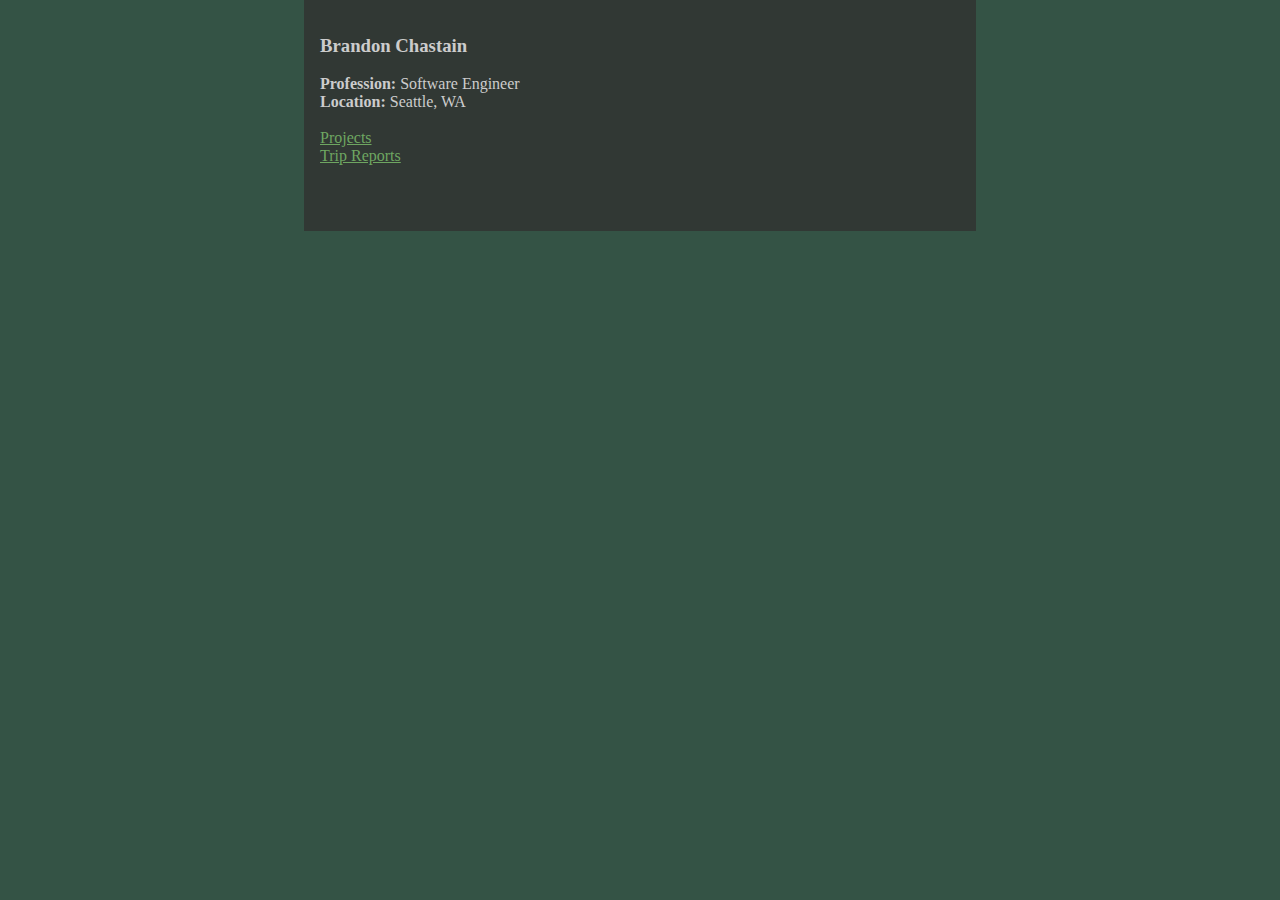
<file: index.html>
<html>
  <head>
      <link rel="stylesheet" href="style.css">
      <meta name="viewport" content="width=device-width, initial-scale=1, maximum-scale=1">
  </head>
  <body>
    <div class="content col-6">
      <h3>Brandon Chastain</h3>
      <p class="summary">
        <strong>Profession:</strong> Software Engineer<br/>
        <strong>Location:</strong> Seattle, WA<br/><br/>
        <a href="projects.html">Projects</a><br/>
        <a href="tripreports.html">Trip Reports</a>
      </p>
    </div>
  </body>
</html>
</file>
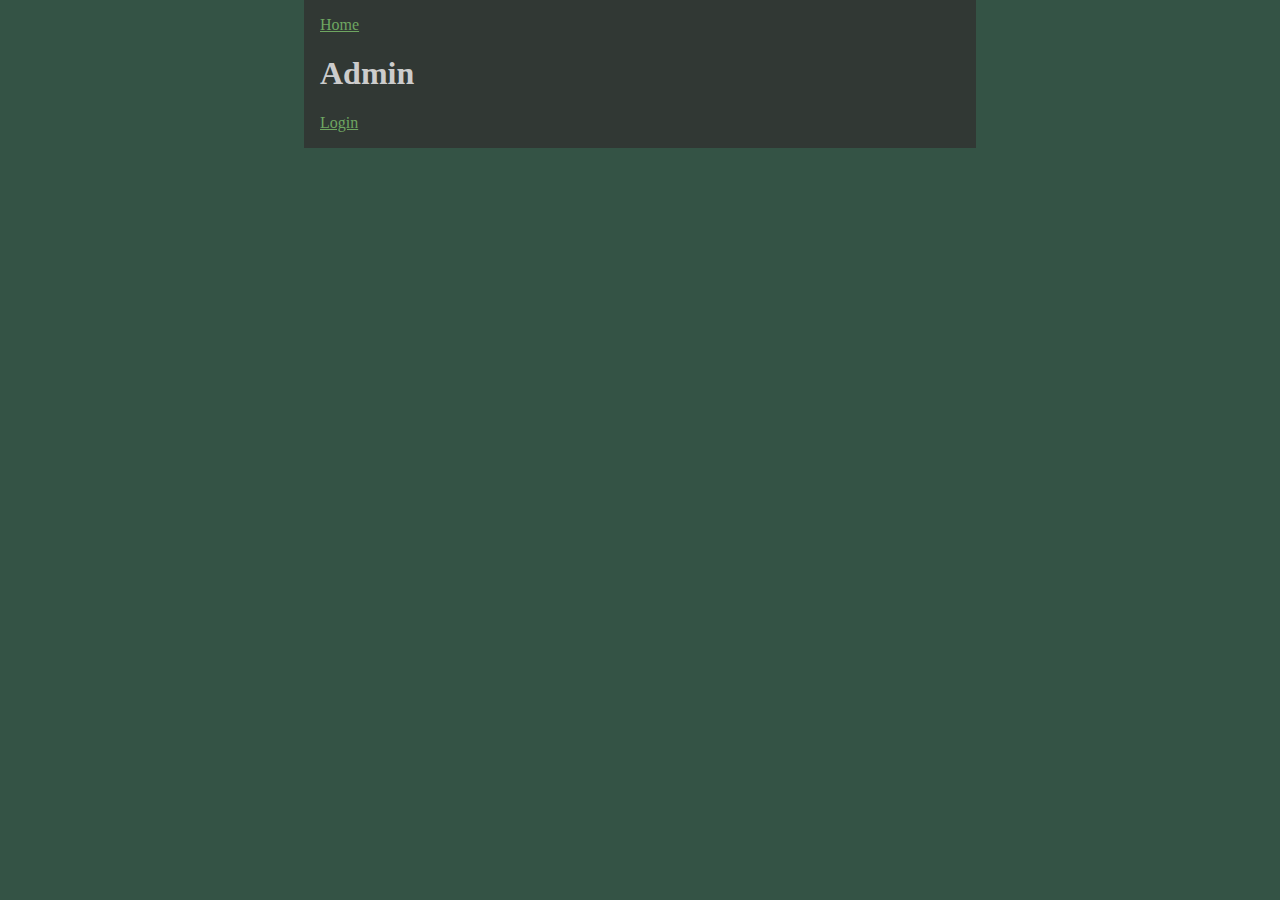
<file: admin.html>
<html>

<head>
    <link rel="stylesheet" href="style.css">
    <meta name="viewport" content="width=device-width, initial-scale=1, maximum-scale=1">
</head>

<body>

    <div class="content col-6">
        <a href="index.html">Home</a>
        <h1>Admin</h1>

        <a href="/login?post_login_redirect_uri=https://www.brandonchastain.com/adminconsole">Login</a>
    </div>
</body>

</html>
</file>
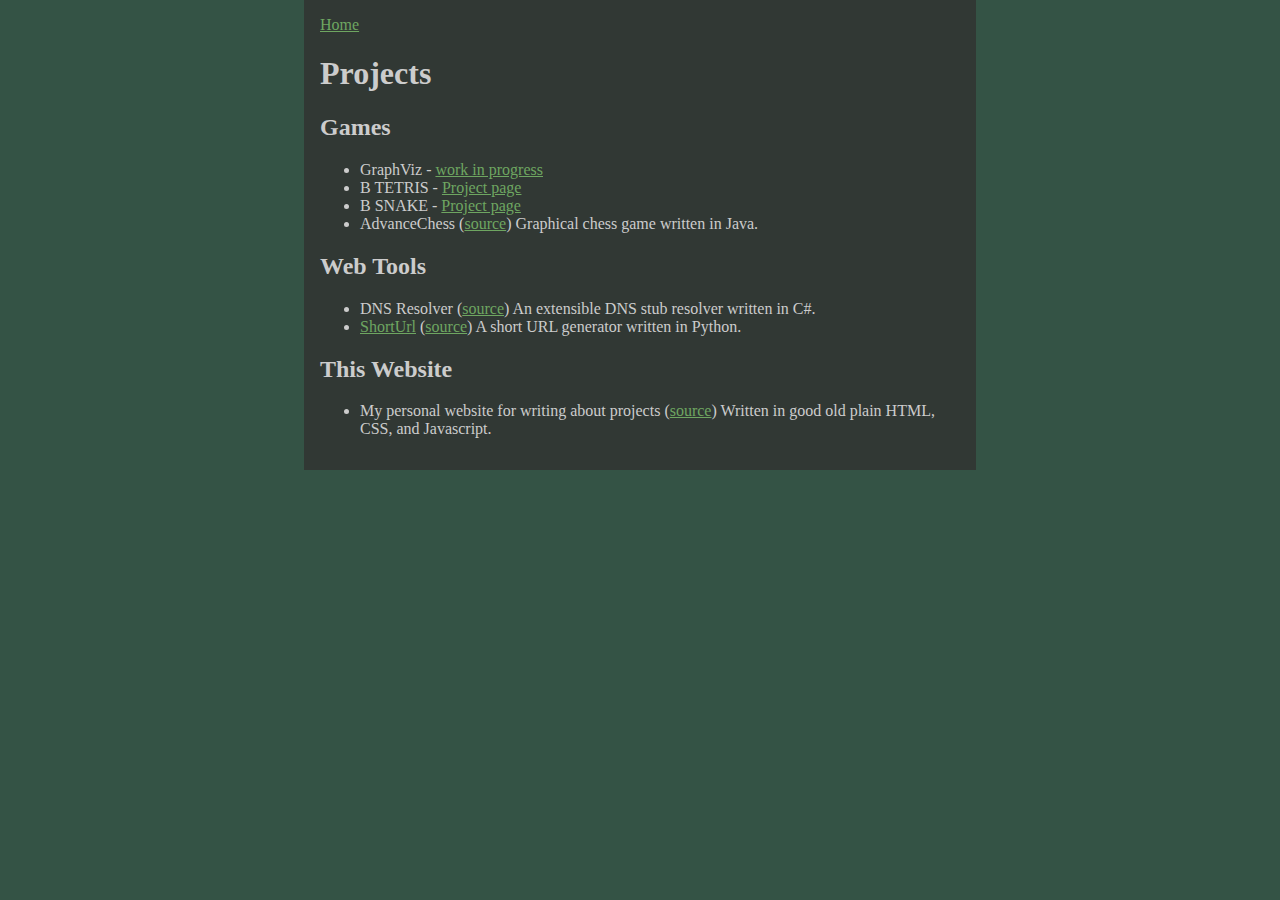
<file: projects.html>
<html>
  <head>
      <link rel="stylesheet" href="style.css">
      <meta name="viewport" content="width=device-width, initial-scale=1, maximum-scale=1">
  </head>
  <body>
    <div class="content col-6">
      <a href="index.html">Home</a>
      <h1>Projects</h1>
      <h2>Games</h2>
        <ul>
          <li>
            GraphViz - <a href="https://graphviz.brandonchastain.com">work in progress</a>
          </li>
          <li>
            B TETRIS - <a href="projects/btetris.html">Project page</a>
          </li>
          <li>
            B SNAKE - <a href="projects/bsnake.html">Project page</a>
          </li>
          <li>
            AdvanceChess (<a href="https://github.com/brandonchastain/AdvanceChess">source</a>) Graphical chess game written in Java.
          </li>
        </ul>
  
      <h2>Web Tools</h2>
      <ul>
        <li>
          DNS Resolver (<a href="https://github.com/brandonchastain/bns">source</a>) An extensible DNS stub resolver written in C#.
        </li>
        <li>
          <a href="https://shorturl.brandonchastain.com">ShortUrl</a> (<a href="https://github.com/brandonchastain/shorturl">source</a>) A short URL generator written in Python.
        </li>
      </ul>

      <h2>This Website</h2>
      <ul>
        <li>
          My personal website for writing about projects (<a href="https://github.com/brandonchastain/brandonchastain.github.io">source</a>) Written in good old plain HTML, CSS, and Javascript.
        </li>
      </ul>

    </div>
  </body>
</html>
</file>
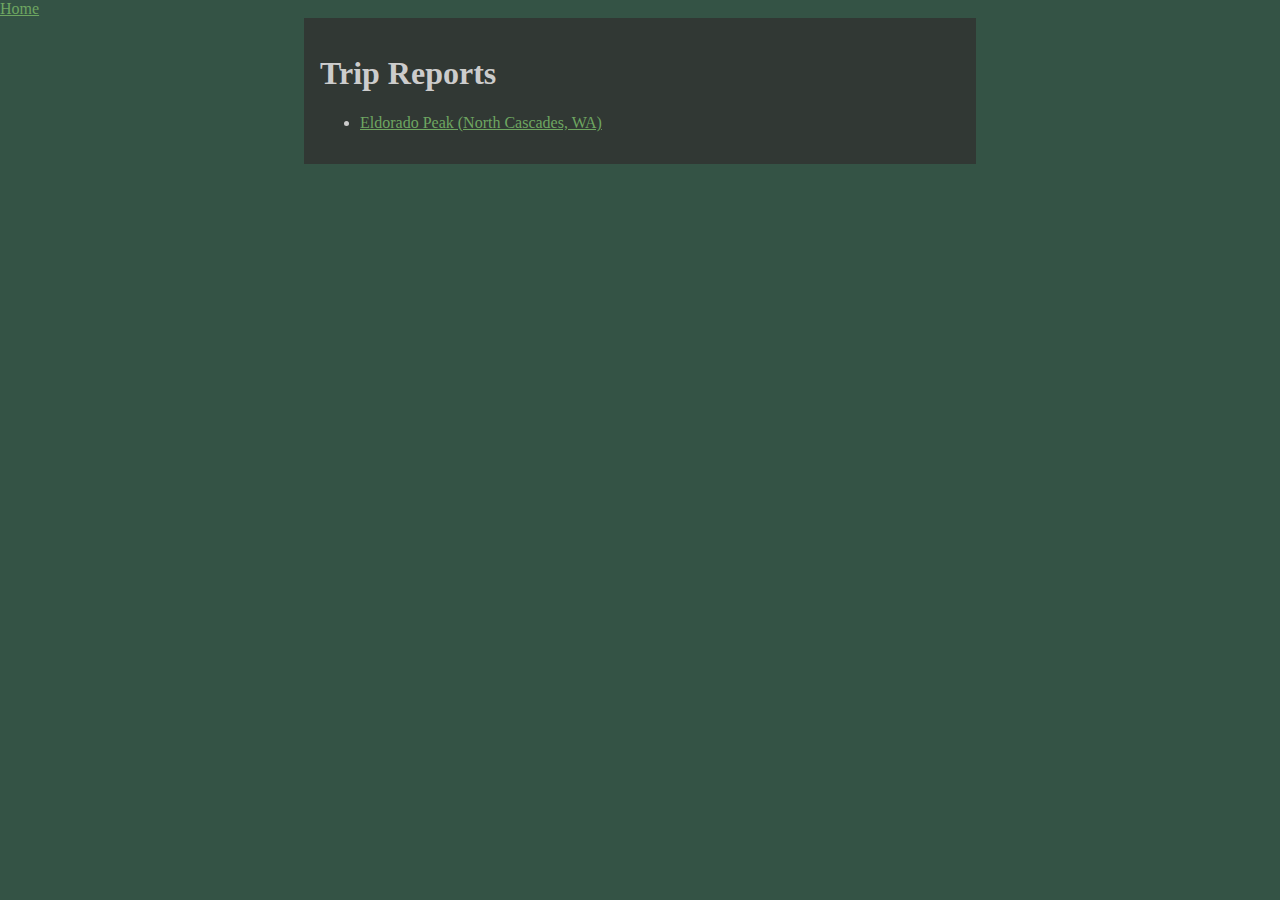
<file: tripreports.html>
<html>
  <head>
      <link rel="stylesheet" href="style.css"> 
  </head>
  <body>
    <a href="index.html">Home</a>

    <div class="content col-6">
      <h1>Trip Reports</h1>
        <ul>
          <li>
            <a href="tripreports/2022/Eldorado_Peak.html">Eldorado Peak (North Cascades, WA)</a>
          </li>
        </ul>
    </div>
  </body>
</html>
</file>
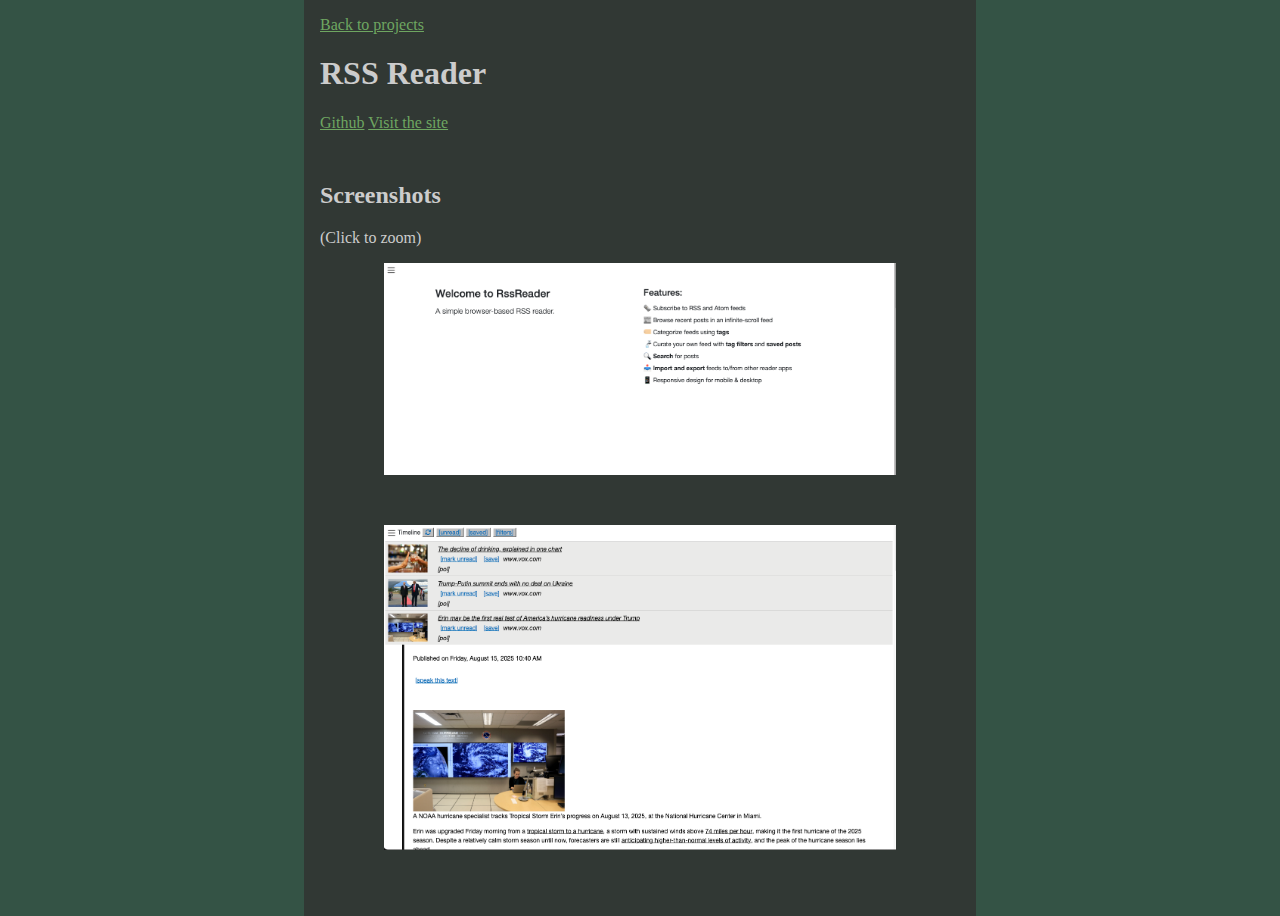
<file: projects/rssreader.html>
<html>

<head>
	<link rel="stylesheet" href="../css/style.css">
	<meta name="viewport" content="width=device-width, initial-scale=1, maximum-scale=1">
	<link rel="stylesheet" href="../css/dracula.css">
</head>

<body>
<div class="content col-6">
<a href="../projects.html">Back to projects</a>
<h1>RSS Reader</h1>
<p><a href="https://github.com/brandonchastain/rss-reader">Github</a>
<a href="https://rss.brandonchastain.com">Visit the site</a></p>

<h2>Screenshots</h2>
(Click to zoom)
<p><img src="../img/ss1.png"/></p>
<p><img src="../img/ss3.png"/></p>

<script src="../js/site.js"></script>
</body>
</html>
</file>
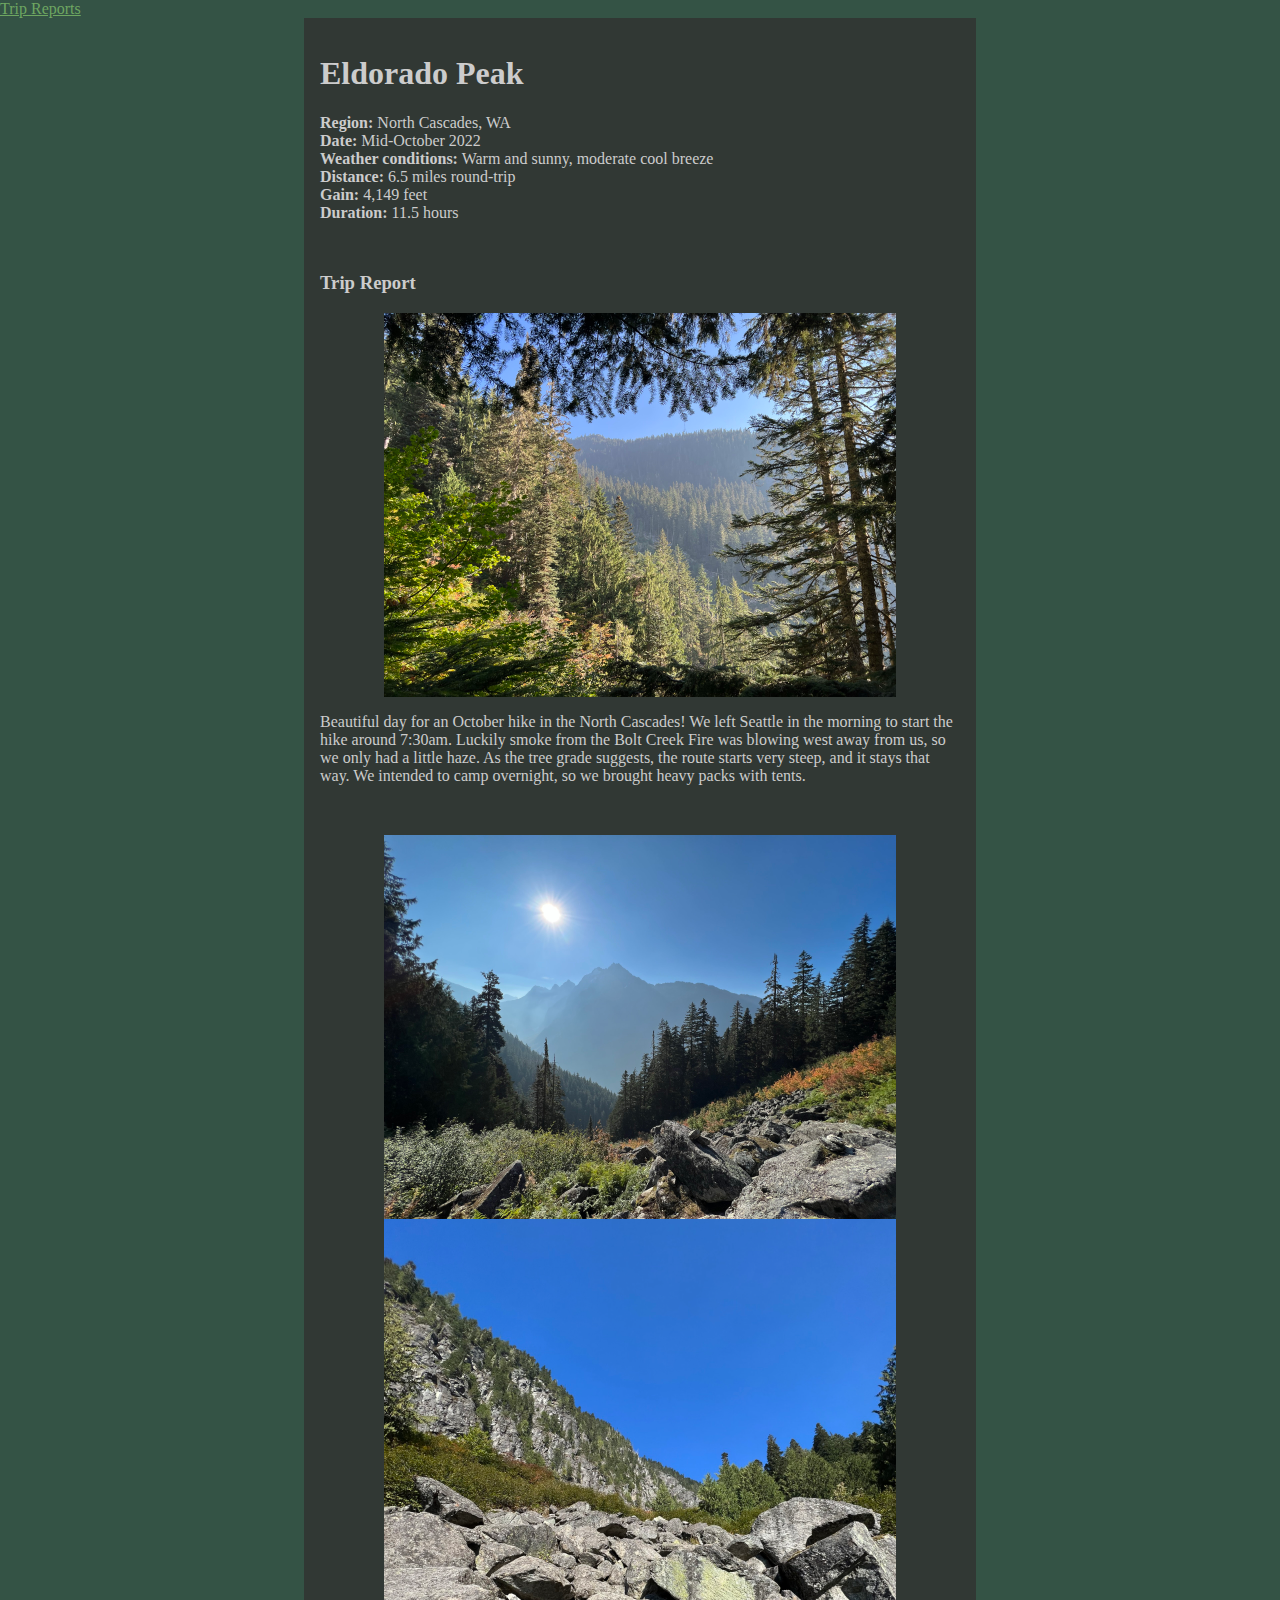
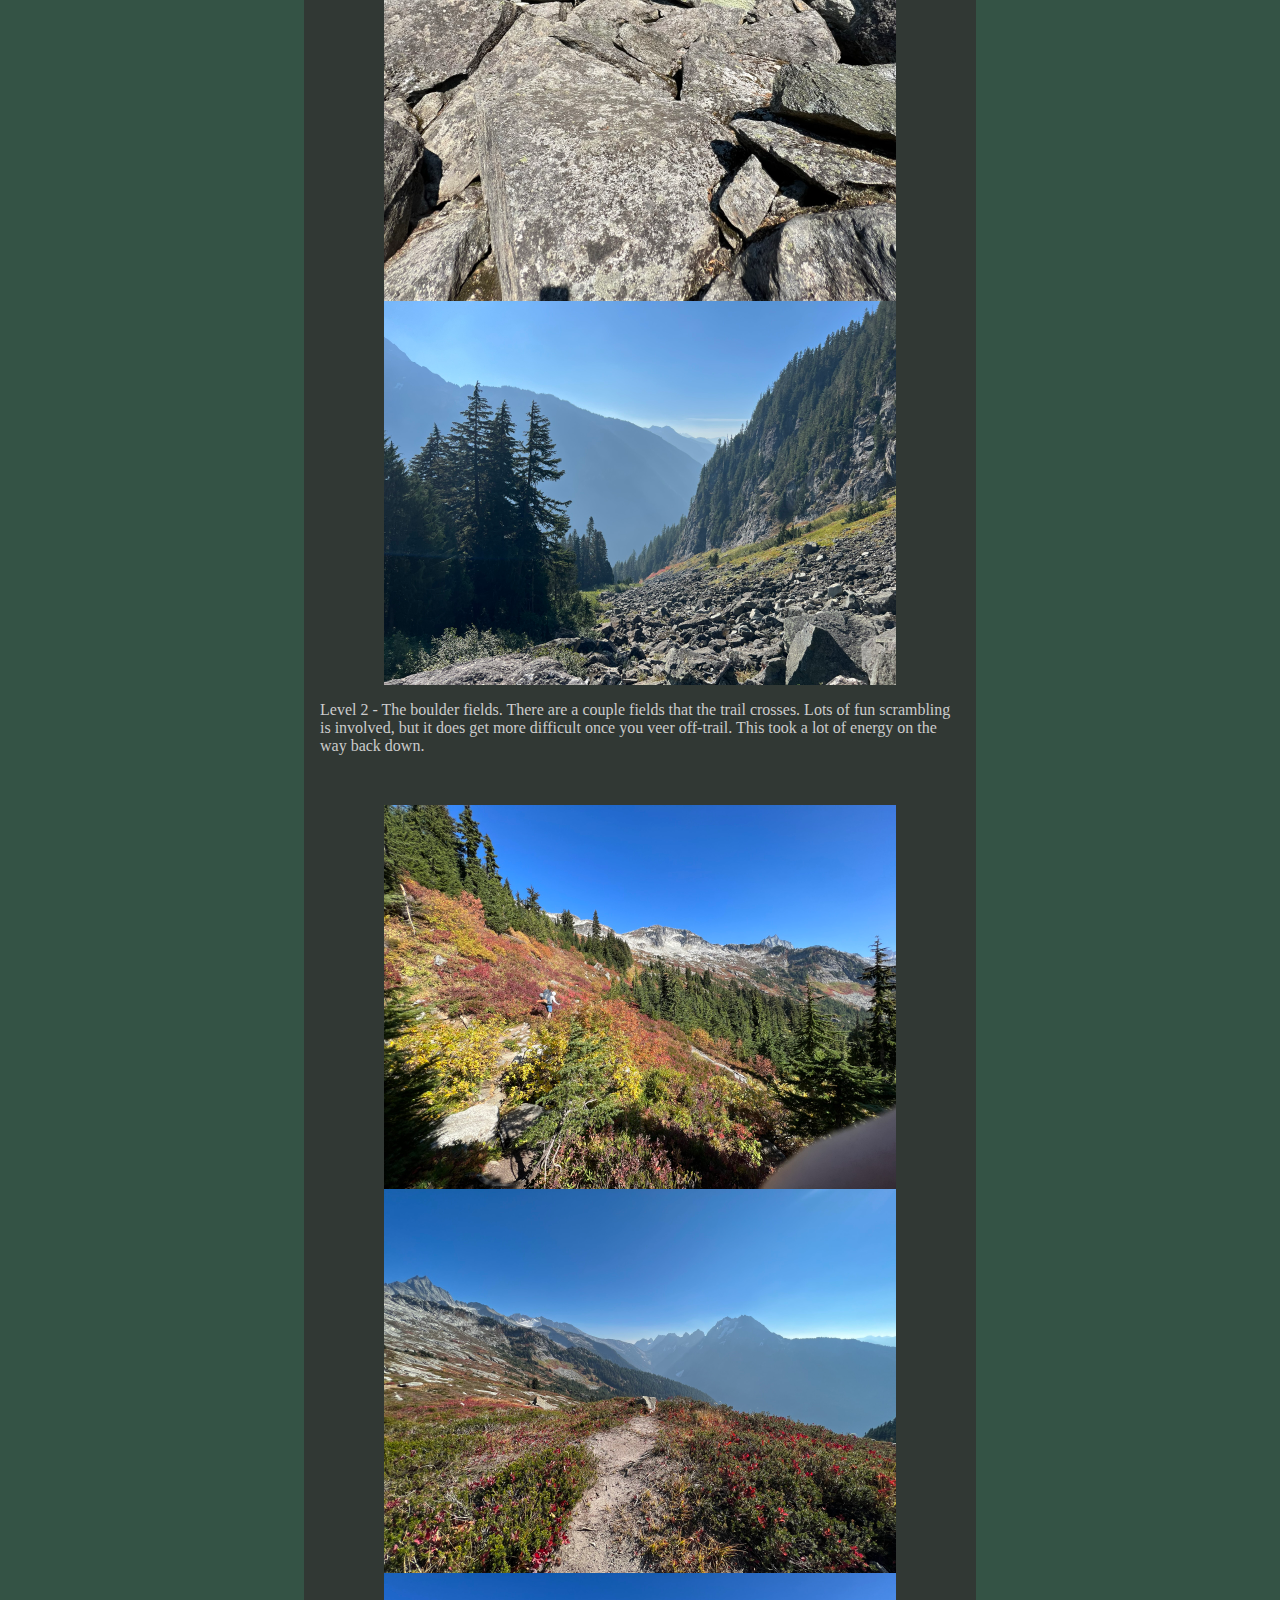
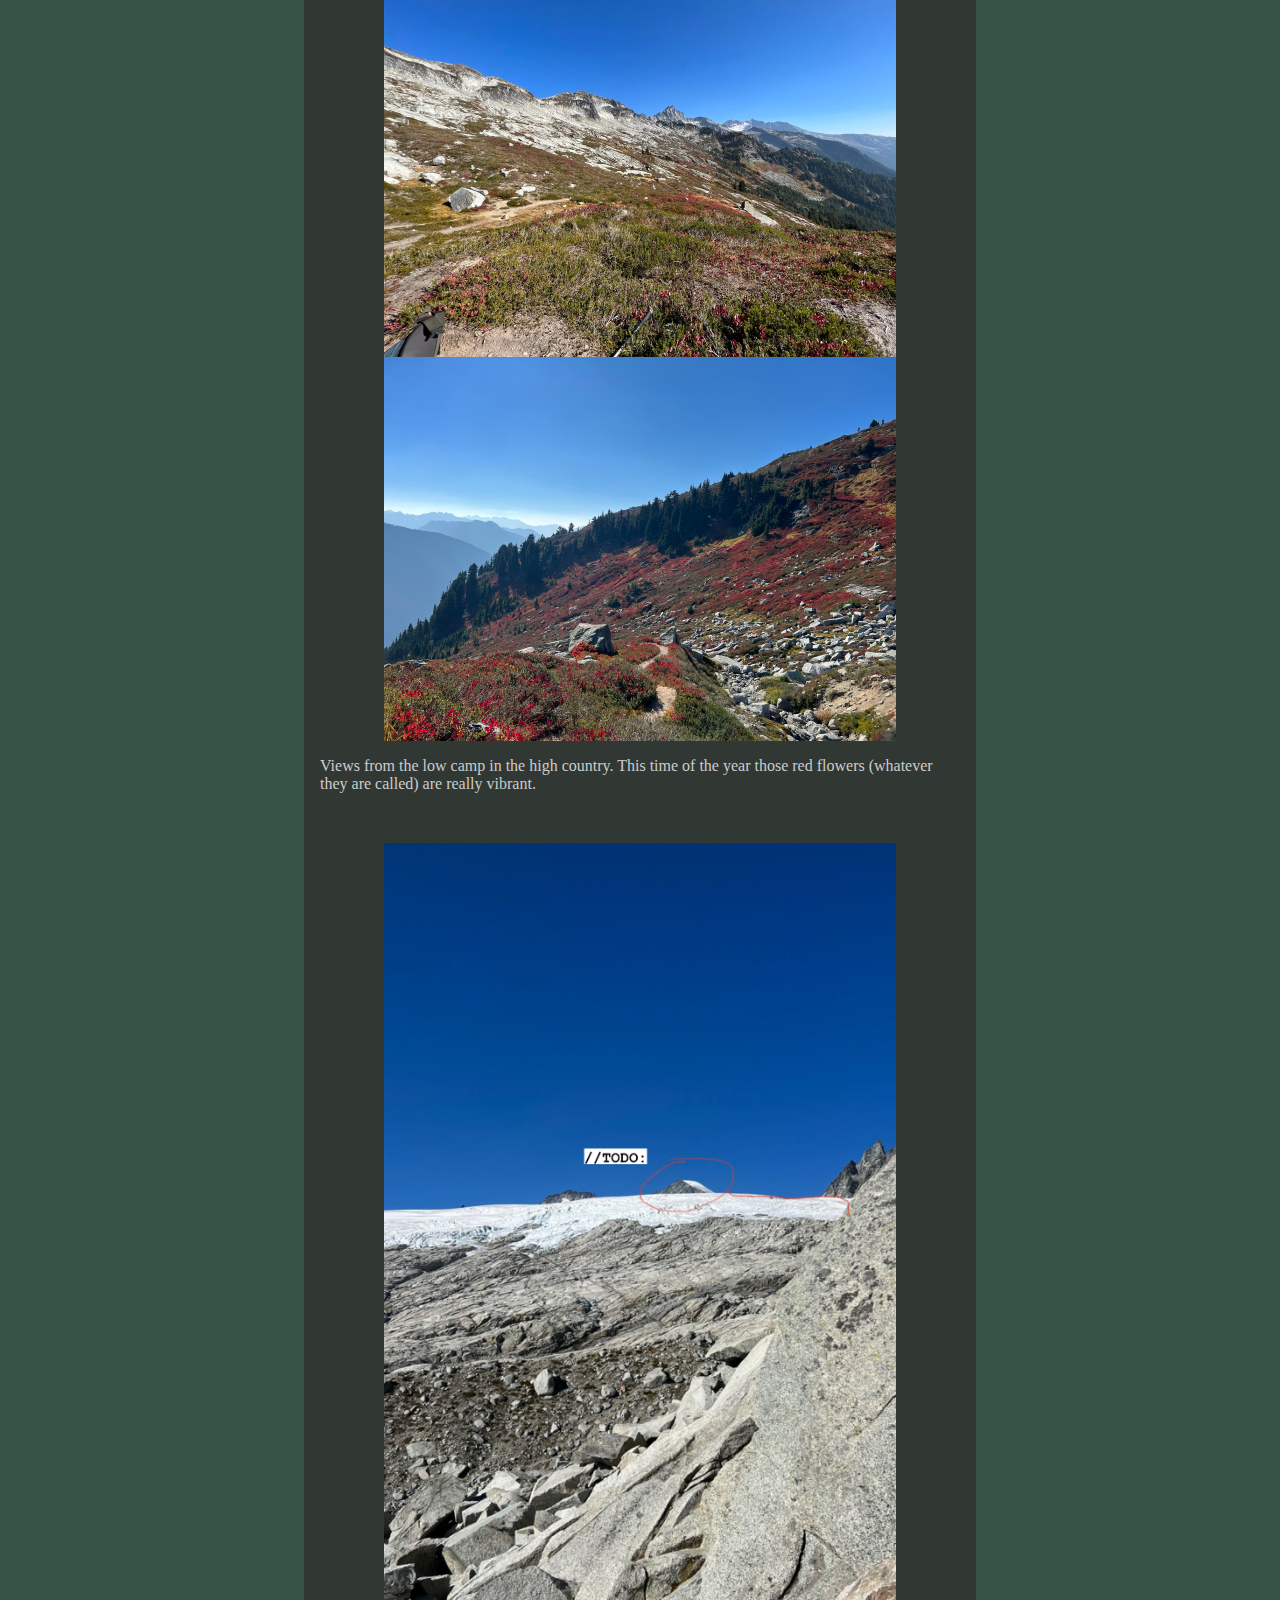
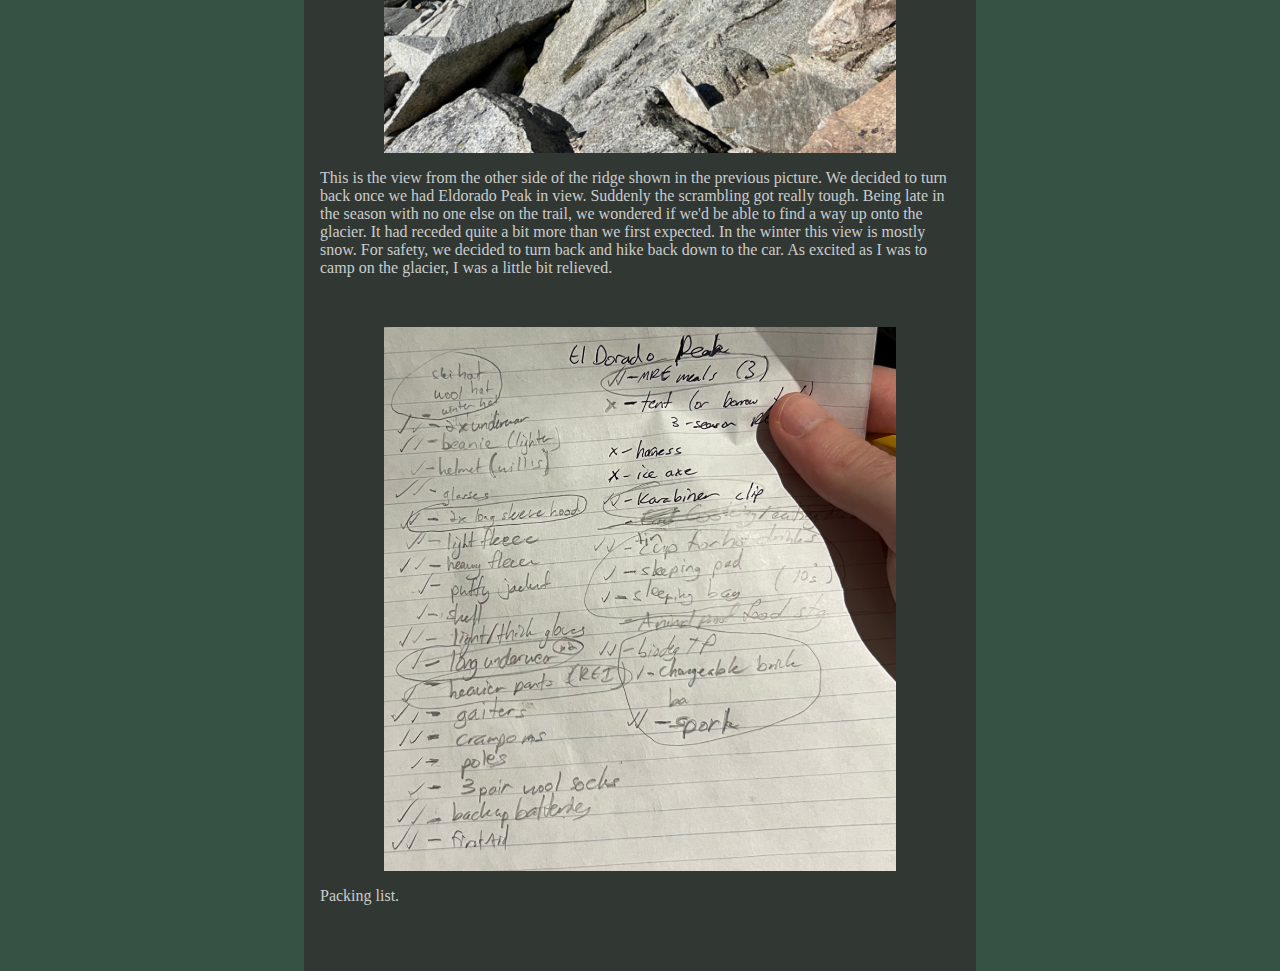
<file: tripreports/2022/Eldorado_Peak.html>
<html>
  <head>
      <link rel="stylesheet" href="../../style.css">
      <meta name="viewport" content="width=device-width, initial-scale=1, maximum-scale=1">
  </head>
  <body>
    <a href="../../tripreports.html">Trip Reports</a>
    <div class="content col-6">
        <h1>Eldorado Peak</h1>
        <p class="summary">
            <strong>Region:</strong> North Cascades, WA<br/>
            <strong>Date:</strong> Mid-October 2022<br/>
            <strong>Weather conditions:</strong> Warm and sunny, moderate cool breeze<br/>
            <strong>Distance:</strong> 6.5 miles round-trip<br/>
            <strong>Gain:</strong> 4,149 feet<br/>
            <strong>Duration:</strong> 11.5 hours<br/>
        </p>
        <h3>Trip Report</h3>
        <img src="../../img/eldorado/03.JPEG" width="500"/>
        <p>
            Beautiful day for an October hike in the North Cascades! We left Seattle in the morning to start the hike around 7:30am.
            Luckily smoke from the Bolt Creek Fire was blowing west away from us, so we only had a little haze.
            As the tree grade suggests, the route starts very steep, and it stays that way.
            We intended to camp overnight, so we brought heavy packs with tents.
        </p>
        <img src="../../img/eldorado/05.JPEG" width="500"/>
        <img src="../../img/eldorado/07.JPEG" width="280"/>
        <img src="../../img/eldorado/26.jpeg" width="500"/>
        <p>
            Level 2 - The boulder fields. There are a couple fields that the trail crosses. Lots of fun scrambling is involved,
            but it does get more difficult once you veer off-trail. This took a lot of energy on the way back down.
        </p>
        <img src="../../img/eldorado/31.JPEG" width="500"/>
        <img src="../../img/eldorado/34.JPEG" width="500"/>
        <img src="../../img/eldorado/37.JPEG" width="500"/>
        <img src="../../img/eldorado/41.JPEG" width="500"/>
        <p>
            Views from the low camp in the high country. This time of the year those red flowers (whatever they are called) are really vibrant.
        </p>
        <img src="../../img/eldorado/44.jpg" width="210"/>
        <p>
            This is the view from the other side of the ridge shown in the previous picture.
            We decided to turn back once we had Eldorado Peak in view. Suddenly the scrambling got really tough. 
            Being late in the season with no one else on the trail, we wondered if we'd be able to find a way up onto the glacier.
            It had receded quite a bit more than we first expected. In the winter this view is mostly snow.
            For safety, we decided to turn back and hike back down to the car. As excited as I was to camp on the glacier, I was a
            little bit relieved.
        </p>
        <img src="../../img/eldorado/43.jpeg" width="500"/>
        <p>Packing list.</p>
    </div>
    <script src="../../js/site.js"></script>
  </body>
</html>
</file>
<file: style.css>
body {
    font-family: 'Verdana';
    color: #cccccc;
    background-color: #345345;
}

img {
    cursor: zoom-in;
    text-align: center;
    margin-left: auto;
    margin-right: auto;
    width: 100%;
    display: block;
}

/* For mobile phones: */
[class*="col-"] {
    width: 90%;
}
  
@media only screen and (min-width: 768px) {
    /* For desktop: */
    img { width: 80%; }
    .col-1 {width: 8.33%;}
    .col-2 {width: 16.66%;}
    .col-3 {width: 25%;}
    .col-4 {width: 33.33%;}
    .col-5 {width: 41.66%;}
    .col-6 {width: 50%;}
    .col-7 {width: 58.33%;}
    .col-8 {width: 66.66%;}
    .col-9 {width: 75%;}
    .col-10 {width: 83.33%;}
    .col-11 {width: 91.66%;}
    .col-12 {width: 100%;}
}

/* For mobile phones: */
body {
    font-size: 14pt;
}
  
@media only screen and (min-width: 768px) {
    /* For desktop: */
    body {font-size: 12pt;}
}

body {
    height: 100%;
    width: 100%;
    margin: 0;
    padding: 0;
    background-attachment: fixed;
    background-size: cover;
}

div.content {
    background-attachment: fixed;
    padding-top: 1em;
    padding-bottom: 1em;
    padding-left: 1em;
    padding-right: 1em;
    margin: auto;
    background-color: #313834;
    height: auto;
    overflow: visible;
}

div.content p {
    margin-bottom: 50;
}

a, a:visited {
    color: #6ea661;
}
</file>
<file: css/style.css>
body {
    font-family: 'Verdana';
    color: #cccccc;
    background-color: #345345;
}

img {
    cursor: zoom-in;
    text-align: center;
    margin-left: auto;
    margin-right: auto;
    width: 100%;
    display: block;
}

/* For mobile phones: */
[class*="col-"] {
    width: 90%;
}
  
@media only screen and (min-width: 768px) {
    /* For desktop: */
    img { width: 80%; }
    .col-1 {width: 8.33%;}
    .col-2 {width: 16.66%;}
    .col-3 {width: 25%;}
    .col-4 {width: 33.33%;}
    .col-5 {width: 41.66%;}
    .col-6 {width: 50%;}
    .col-7 {width: 58.33%;}
    .col-8 {width: 66.66%;}
    .col-9 {width: 75%;}
    .col-10 {width: 83.33%;}
    .col-11 {width: 91.66%;}
    .col-12 {width: 100%;}
}

/* For mobile phones: */
body {
    font-size: 14pt;
}
  
@media only screen and (min-width: 768px) {
    /* For desktop: */
    body {font-size: 12pt;}
}

body {
    height: 100%;
    width: 100%;
    margin: 0;
    padding: 0;
    background-attachment: fixed;
    background-size: cover;
}

div.content {
    background-attachment: fixed;
    padding-top: 1em;
    padding-bottom: 1em;
    padding-left: 1em;
    padding-right: 1em;
    margin: auto;
    background-color: #313834;
    height: auto;
    overflow: visible;
}

div.content p {
    margin-bottom: 50;
}

a, a:visited {
    color: #6ea661;
}
</file>
<file: css/dracula.css>
/* Dracula Theme v1.2.5
 *
 * https://github.com/dracula/highlightjs
 *
 * Copyright 2016-present, All rights reserved
 *
 * Code licensed under the MIT license
 *
 * @author Denis Ciccale <dciccale@gmail.com>
 * @author Zeno Rocha <hi@zenorocha.com>
 */

.hljs {
  display: block;
  overflow-x: auto;
  padding: 0.5em;
  background: #282a36;
}

.hljs-built_in,
.hljs-selector-tag,
.hljs-section,
.hljs-link {
  color: #8be9fd;
}

.hljs-keyword {
  color: #ff79c6;
}

.hljs,
.hljs-subst {
  color: #f8f8f2;
}

.hljs-title,
.hljs-attr,
.hljs-meta-keyword {
  font-style: italic;
  color: #50fa7b;
}

.hljs-string,
.hljs-meta,
.hljs-name,
.hljs-type,
.hljs-symbol,
.hljs-bullet,
.hljs-addition,
.hljs-variable,
.hljs-template-tag,
.hljs-template-variable {
  color: #f1fa8c;
}

.hljs-comment,
.hljs-quote,
.hljs-deletion {
  color: #6272a4;
}

.hljs-keyword,
.hljs-selector-tag,
.hljs-literal,
.hljs-title,
.hljs-section,
.hljs-doctag,
.hljs-type,
.hljs-name,
.hljs-strong {
  font-weight: bold;
}

.hljs-literal,
.hljs-number {
  color: #bd93f9;
}

.hljs-emphasis {
  font-style: italic;
}
</file>
